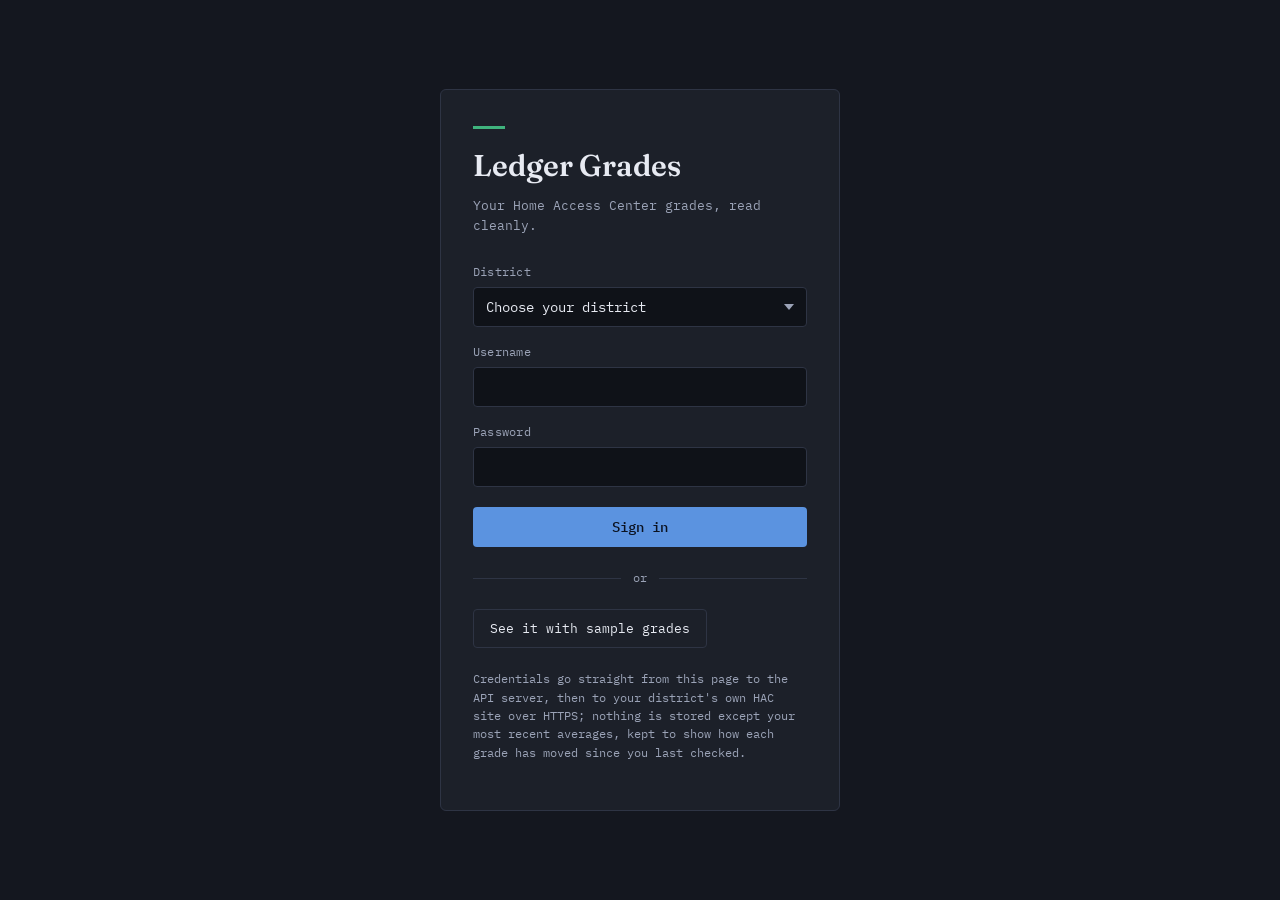
<file: docs/index.html>
<!DOCTYPE html>
<html lang="en">
<head>
<meta charset="UTF-8">
<meta name="viewport" content="width=device-width, initial-scale=1.0">
<title>ledger grades - Login</title>
<link rel="icon" type="image/png" href="https://i.ibb.co/sJt7pKb8/Chat-GPT-Image-Sep-10-2026-05-56-27-PM.png">
<link rel="stylesheet" href="style.css">
<link rel="preconnect" href="https://fonts.googleapis.com">
<link href="https://fonts.googleapis.com/css2?family=Fraunces:opsz,wght@9..144,400;9..144,600&family=IBM+Plex+Mono:wght@400;500&display=swap" rel="stylesheet">
</head>
<body class="login-body">

  <main class="login-shell">
    <div class="login-mark">
      <span class="mark-line"></span>
      <h1>Ledger Grades</h1>
      <p class="tagline">Your Home Access Center grades, read cleanly.</p>
    </div>

    <div id="flash" class="flash-error" hidden></div>

    <form class="login-form" id="login-form">
      <label>
        <span>District</span>
        <select name="district_url" required>
          <option value="" disabled selected>Choose your district</option>
          <option value="https://homeaccess.katyisd.org/HomeAccess">Katy ISD</option>
        </select>
      </label>
      <label>
        <span>Username</span>
        <input type="text" name="username" autocomplete="username" required>
      </label>
      <label>
        <span>Password</span>
        <input type="password" name="password" autocomplete="current-password" required>
      </label>
      <button type="submit" class="btn-primary" id="login-btn">Sign in</button>
    </form>

    <div class="login-divider"><span>or</span></div>

    <button type="button" class="btn-ghost" id="demo-btn">See it with sample grades</button>

    <p class="login-footnote">
      Credentials go straight from this page to the API server, then to your
      district's own HAC site over HTTPS; nothing is stored except your most
      recent averages, kept to show how each grade has moved since you last
      checked.
    </p>

    <div class="stats-panel" id="stats-panel" hidden>
      <div class="stats-bar">
        <span id="stats-today">—</span>
        <span class="stats-sep">·</span>
        <span id="stats-total">—</span>
      </div>
      <button type="button" class="stats-toggle" id="stats-toggle">Last 7 days</button>
      <div class="stats-days" id="stats-days" hidden></div>
    </div>
  </main>

  <script src="config.js"></script>
  <script src="stats.js"></script>
  <script src="api.js"></script>
</body>
</html>
</file>
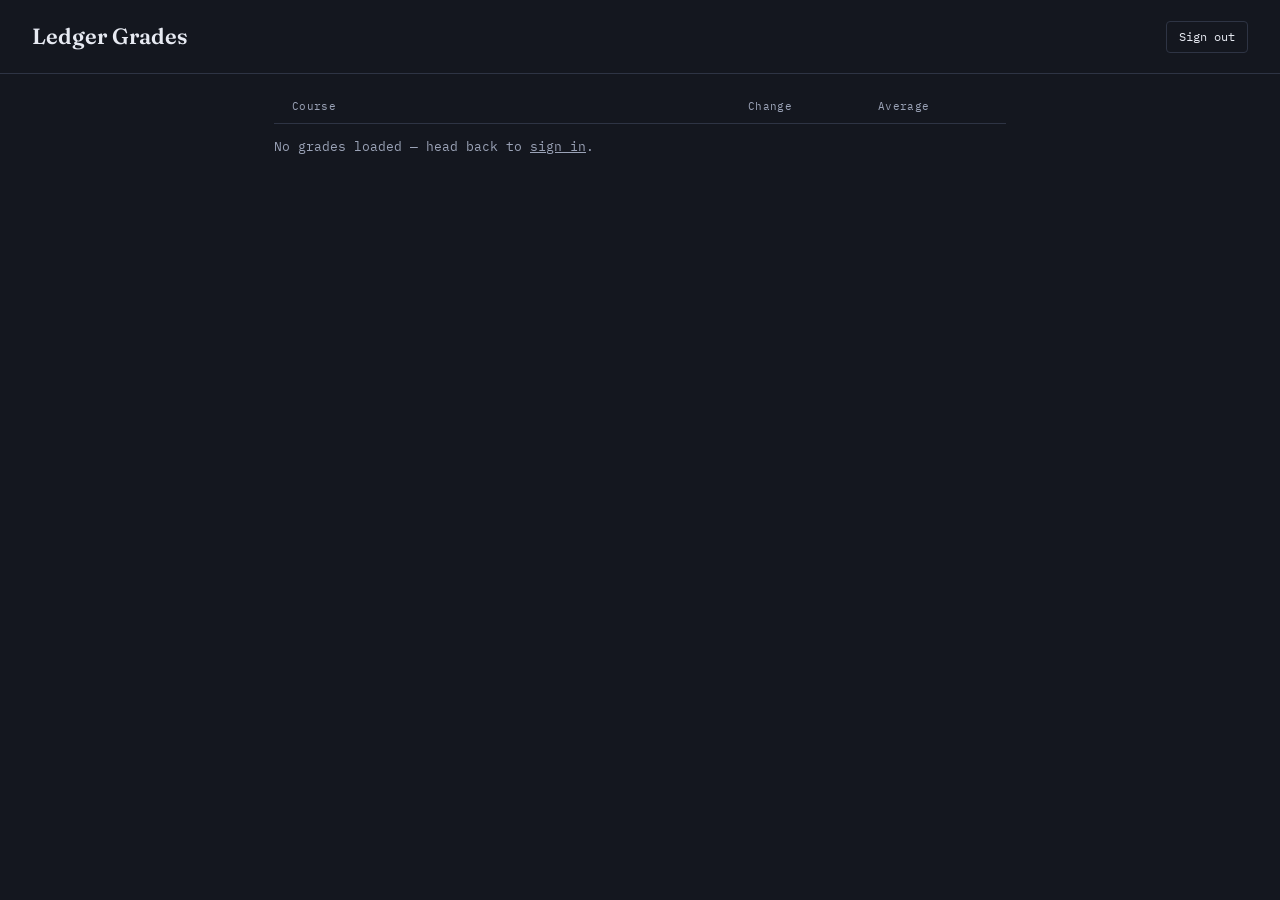
<file: docs/dashboard.html>
<!DOCTYPE html>
<html lang="en">
<head>
<meta charset="UTF-8">
<meta name="viewport" content="width=device-width, initial-scale=1.0">
<title>ledger grades - Dashboard</title>
<link rel="icon" type="image/png" href="https://i.ibb.co/sJt7pKb8/Chat-GPT-Image-Sep-10-2026-05-56-27-PM.png">
<link rel="stylesheet" href="style.css">
<link rel="preconnect" href="https://fonts.googleapis.com">
<link href="https://fonts.googleapis.com/css2?family=Fraunces:opsz,wght@9..144,400;9..144,600&family=IBM+Plex+Mono:wght@400;500&display=swap" rel="stylesheet">
</head>
<body>

  <header class="topbar">
    <h1>Ledger Grades</h1>
    <div class="topbar-right">
      <span class="pill-demo" id="demo-pill" hidden>sample data</span>
      <span class="user-tag" id="user-tag"></span>
      <a href="index.html" class="btn-ghost small" id="signout-link">Sign out</a>
    </div>
  </header>

  <main class="ledger-grades">
    <div class="ledger-grades-head">
      <span>Course</span>
      <span>Change</span>
      <span>Average</span>
    </div>
    <div id="ledger-grades-body"></div>
    <p id="empty-state" class="no-detail" hidden>
      No grades loaded — head back to <a href="index.html">sign in</a>.
    </p>

    <div class="stats-panel" id="stats-panel" hidden>
      <div class="stats-bar">
        <span id="stats-today">—</span>
        <span class="stats-sep">·</span>
        <span id="stats-total">—</span>
      </div>
      <button type="button" class="stats-toggle" id="stats-toggle">Last 7 days</button>
      <div class="stats-days" id="stats-days" hidden></div>
    </div>
  </main>

  <script src="config.js"></script>
  <script src="stats.js"></script>
  <script src="app.js"></script>
</body>
</html>
</file>
<file: docs/style.css>
:root {
  --paper: #14171F;
  --paper-raised: #1C2029;
  --paper-sunken: #0F1218;
  --ink: #E7EAF2;
  --ink-soft: #9BA3B7;
  --hairline: #2E3444;

  --grade-a: #3FB37D;
  --grade-b: #5B93E0;
  --grade-c: #E3A64C;
  --grade-d: #E68A5C;
  --grade-f: #E5636A;
  --grade-na: #8891A3;

  --radius: 6px;
}

* { box-sizing: border-box; }

body {
  margin: 0;
  background: var(--paper);
  color: var(--ink);
  font-family: "IBM Plex Mono", monospace;
  font-size: 15px;
  line-height: 1.5;
}

h1, h2, h3 {
  font-family: "Fraunces", serif;
  font-weight: 600;
  margin: 0;
}

a { color: inherit; }

button {
  font-family: inherit;
  cursor: pointer;
}

/* ---------- login page ---------- */

.login-body {
  display: flex;
  align-items: center;
  justify-content: center;
  min-height: 100vh;
  padding: 24px;
}

.login-shell {
  width: 100%;
  max-width: 400px;
  background: var(--paper-raised);
  border: 1px solid var(--hairline);
  border-radius: var(--radius);
  padding: 36px 32px;
}

.login-mark { margin-bottom: 28px; }

.mark-line {
  display: block;
  width: 32px;
  height: 3px;
  background: var(--grade-a);
  margin-bottom: 14px;
}

.login-mark h1 { font-size: 30px; color: var(--ink); }

.tagline {
  color: var(--ink-soft);
  font-size: 13px;
  margin: 8px 0 0;
}

.login-form { display: flex; flex-direction: column; gap: 16px; }

.login-form label { display: flex; flex-direction: column; gap: 6px; }

.login-form label span {
  font-size: 12px;
  color: var(--ink-soft);
  letter-spacing: 0.02em;
}

.login-form input,
.login-form select {
  font-family: "IBM Plex Mono", monospace;
  font-size: 14px;
  padding: 10px 12px;
  border: 1px solid var(--hairline);
  border-radius: 4px;
  background: var(--paper-sunken);
  color: var(--ink);
}

.login-form select {
  appearance: none;
  -webkit-appearance: none;
  background-image: url("data:image/svg+xml;utf8,<svg xmlns='http://www.w3.org/2000/svg' width='10' height='6'><path d='M0 0l5 6 5-6z' fill='%239BA3B7'/></svg>");
  background-repeat: no-repeat;
  background-position: right 12px center;
  padding-right: 30px;
}

.login-form input:focus,
.login-form select:focus,
.whatif-input:focus {
  outline: 2px solid var(--grade-b);
  outline-offset: 1px;
}

.btn-primary {
  margin-top: 4px;
  padding: 11px 16px;
  background: var(--grade-b);
  color: #0B1220;
  border: none;
  border-radius: 4px;
  font-size: 14px;
  font-weight: 500;
}

.btn-primary:hover { background: #6FA3EB; }

.login-divider {
  display: flex;
  align-items: center;
  gap: 12px;
  margin: 22px 0;
  color: var(--ink-soft);
  font-size: 12px;
}

.login-divider::before,
.login-divider::after {
  content: "";
  flex: 1;
  height: 1px;
  background: var(--hairline);
}

.btn-ghost {
  display: block;
  text-align: center;
  text-decoration: none;
  padding: 10px 16px;
  border: 1px solid var(--hairline);
  border-radius: 4px;
  font-size: 13px;
  color: var(--ink);
  background: transparent;
}

.btn-ghost:hover { border-color: var(--ink-soft); }

.btn-ghost.small { padding: 6px 12px; font-size: 12px; display: inline-block; width: auto; }

.login-footnote {
  margin-top: 22px;
  font-size: 11.5px;
  color: var(--ink-soft);
  line-height: 1.6;
}

.flash-error {
  background: #3A1E20;
  border: 1px solid var(--grade-f);
  color: #F4A9AD;
  padding: 10px 12px;
  border-radius: 4px;
  font-size: 12.5px;
  margin-bottom: 18px;
}

/* ---------- dashboard ---------- */

.topbar {
  display: flex;
  align-items: center;
  justify-content: space-between;
  padding: 20px 32px;
  border-bottom: 1px solid var(--hairline);
}

.topbar h1 { font-size: 22px; }

.topbar-right {
  display: flex;
  align-items: center;
  gap: 14px;
  font-size: 12.5px;
}

.pill-demo {
  background: #3A2E14;
  color: #E3B872;
  border: 1px solid #6B5426;
  border-radius: 20px;
  padding: 3px 10px;
  font-size: 11px;
}

.user-tag { color: var(--ink-soft); }

.ledger-grades {
  max-width: 780px;
  margin: 0 auto;
  padding: 24px 24px 80px;
}

.ledger-grades-head {
  display: grid;
  grid-template-columns: 1fr 130px 110px;
  padding: 0 18px 8px;
  font-size: 11px;
  letter-spacing: 0.03em;
  color: var(--ink-soft);
  border-bottom: 1px solid var(--hairline);
}

.course-row {
  border-bottom: 1px solid var(--hairline);
  border-left: 3px solid transparent;
}

.course-row.grade-a { border-left-color: var(--grade-a); }
.course-row.grade-b { border-left-color: var(--grade-b); }
.course-row.grade-c { border-left-color: var(--grade-c); }
.course-row.grade-d { border-left-color: var(--grade-d); }
.course-row.grade-f { border-left-color: var(--grade-f); }
.course-row.grade-n\/a { border-left-color: var(--grade-na); }

.course-summary {
  width: 100%;
  display: grid;
  grid-template-columns: 1fr 130px 110px;
  align-items: center;
  background: none;
  border: none;
  padding: 16px 18px;
  text-align: left;
  color: inherit;
}

.course-id { display: flex; flex-direction: column; gap: 3px; }

.course-name {
  font-family: "Fraunces", serif;
  font-size: 17px;
  color: var(--ink);
}

.course-meta {
  font-size: 11.5px;
  color: var(--ink-soft);
}

.shift {
  font-size: 13px;
  padding: 3px 8px;
  border-radius: 3px;
  width: fit-content;
}

.shift.up { color: var(--grade-a); }
.shift.down { color: var(--grade-f); }
.shift.flat, .shift.na { color: var(--ink-soft); font-size: 11.5px; }

.course-average {
  display: flex;
  align-items: center;
  gap: 10px;
  justify-self: end;
}

.letter-badge {
  font-family: "Fraunces", serif;
  font-weight: 600;
  font-size: 18px;
  width: 30px;
  height: 30px;
  border-radius: 50%;
  display: flex;
  align-items: center;
  justify-content: center;
  color: #0B1220;
}

.grade-a .letter-badge, td.grade-a { background: var(--grade-a); }
.grade-b .letter-badge, td.grade-b { background: var(--grade-b); }
.grade-c .letter-badge, td.grade-c { background: var(--grade-c); }
.grade-d .letter-badge, td.grade-d { background: var(--grade-d); }
.grade-f .letter-badge, td.grade-f { background: var(--grade-f); }

td.grade-a, td.grade-b, td.grade-c, td.grade-d, td.grade-f {
  color: #0B1220;
  border-radius: 3px;
  font-weight: 500;
}

.average-num { font-size: 16px; color: var(--ink); min-width: 3ch; text-align: right; }

.course-detail {
  display: none;
  padding: 0 18px 24px 18px;
}

.course-row.open .course-detail { display: block; }

.category-table, .assignment-table {
  width: 100%;
  border-collapse: collapse;
  font-size: 13px;
  margin-bottom: 20px;
}

.category-table th, .assignment-table th {
  text-align: left;
  font-weight: 400;
  color: var(--ink-soft);
  font-size: 11px;
  padding: 6px 10px;
  border-bottom: 1px solid var(--hairline);
}

.category-table td, .assignment-table td {
  padding: 8px 10px;
  border-bottom: 1px solid var(--hairline);
  color: var(--ink);
}

.category-table td:last-child { text-align: center; width: 70px; }
.assignment-table td:nth-child(3), .assignment-table td:nth-child(4) {
  text-align: center;
  width: 60px;
}

.assignments-toggle-wrap { margin-bottom: 20px; }

.assignments-toggle { margin-bottom: 10px; }

.assignments-detail { margin-top: 4px; }

.whatif {
  background: var(--paper-sunken);
  border: 1px solid var(--hairline);
  border-radius: 4px;
  padding: 16px 18px;
}

.whatif h3 { font-size: 15px; margin-bottom: 4px; color: var(--ink); }

.whatif-hint {
  font-size: 12px;
  color: var(--ink-soft);
  margin: 0 0 14px;
}

.whatif-row {
  display: flex;
  align-items: center;
  gap: 10px;
  margin-bottom: 10px;
}

.whatif-cat { width: 130px; font-size: 13px; color: var(--ink); }

.whatif-input {
  width: 70px;
  padding: 6px 8px;
  border: 1px solid var(--hairline);
  border-radius: 4px;
  font-family: inherit;
  background: var(--paper-raised);
  color: var(--ink);
}

.whatif-add {
  padding: 6px 10px;
  border: 1px solid var(--hairline);
  border-radius: 4px;
  background: var(--paper-raised);
  color: var(--ink);
  font-size: 12px;
}

.whatif-add:hover { border-color: var(--grade-b); }

.whatif-chips {
  display: flex;
  gap: 6px;
  flex-wrap: wrap;
  font-size: 11.5px;
}

.whatif-chip {
  background: var(--paper);
  border: 1px solid var(--hairline);
  border-radius: 12px;
  padding: 2px 8px;
  color: var(--ink);
}

.whatif-result {
  display: flex;
  align-items: center;
  gap: 10px;
  margin-top: 14px;
  padding-top: 14px;
  border-top: 1px dashed var(--hairline);
  font-size: 13px;
}

.whatif-projected { font-family: "Fraunces", serif; font-size: 18px; color: var(--ink); }

.whatif-letter {
  font-size: 12px;
  color: var(--ink-soft);
}

.no-detail {
  color: var(--ink-soft);
  font-size: 13px;
}

@media (max-width: 640px) {
  .ledger-grades-head { display: none; }
  .course-summary { grid-template-columns: 1fr; row-gap: 8px; }
  .course-average { justify-self: start; }
}

/* ---------- view counter ---------- */

.stats-panel {
  margin-top: 22px;
  padding-top: 16px;
  border-top: 1px solid var(--hairline);
  font-size: 11.5px;
  color: var(--ink-soft);
}

.stats-bar {
  display: flex;
  gap: 8px;
  flex-wrap: wrap;
  margin-bottom: 8px;
}

.stats-sep { opacity: 0.5; }

.stats-toggle {
  background: none;
  border: none;
  color: var(--grade-b);
  font-family: inherit;
  font-size: 11.5px;
  padding: 0;
  text-decoration: underline;
}

.stats-days {
  margin-top: 10px;
  display: flex;
  flex-direction: column;
  gap: 4px;
}

.stats-day-row {
  display: flex;
  justify-content: space-between;
  gap: 12px;
}

.ledger-grades .stats-panel {
  max-width: 780px;
  margin-left: auto;
  margin-right: auto;
  margin-top: 32px;
}
</file>
